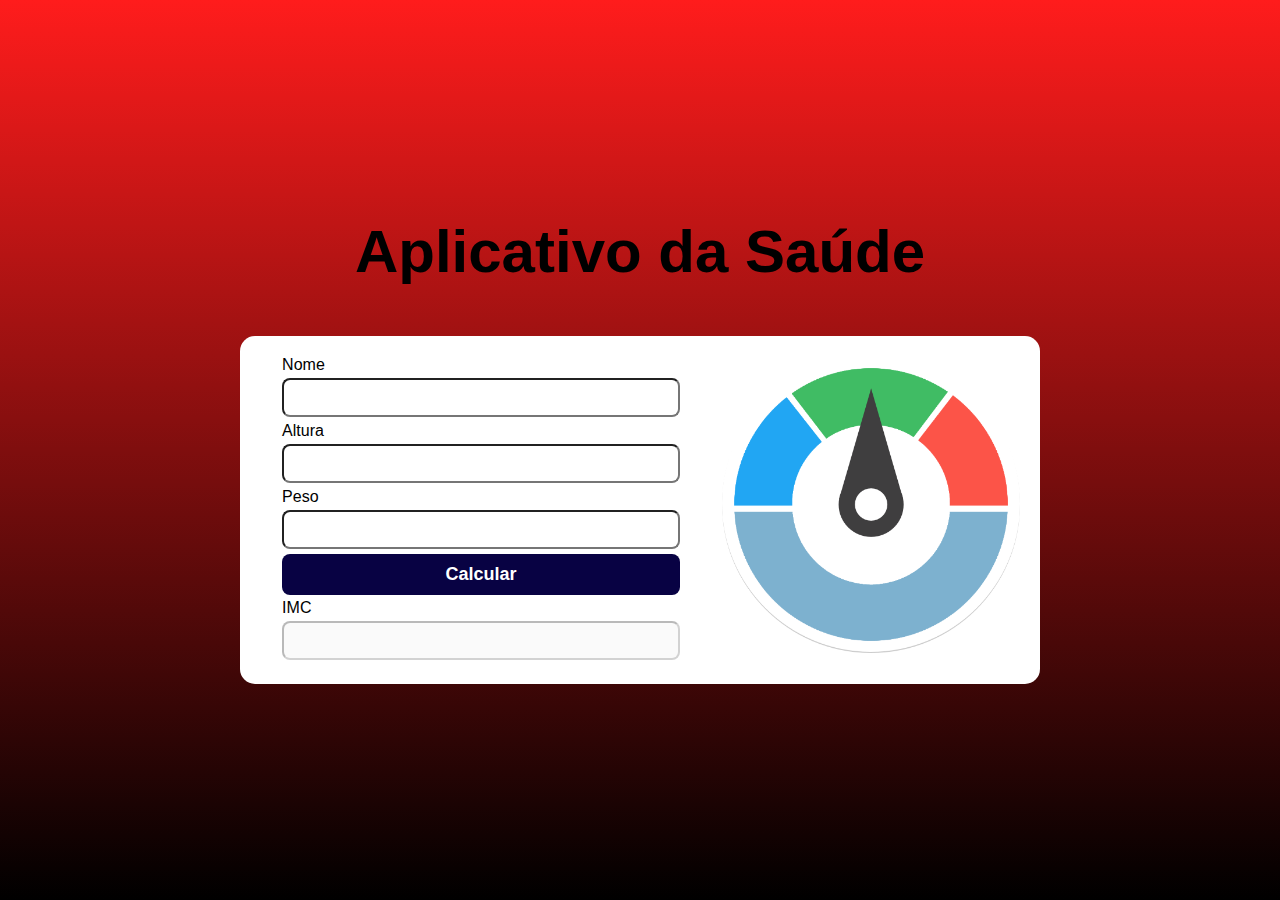
<file: index.html>
<!DOCTYPE html>
<html lang="en">
<head>
    <meta charset="UTF-8">
    <meta http-equiv="X-UA-Compatible" content="IE=edge">
    <meta name="viewport" content="width=device-width, initial-scale=1.0">
    <title>Document</title>

    <link rel="stylesheet" href="css/style.css">

</head>
<body>
    
    <h1> Aplicativo da Saúde </h1>

    <form id="formulario">

        <main>
            
            <div>
                <label for="nome">Nome</label>
                <input type="text" id="nome" required>
            </div>
            
            <div>
                <label for="altura">Altura</label>
                <input type="text" id="altura">
            </div>
            
            <div>
                <label for="peso">Peso</label>
                <input type="number" id="peso">
            </div>


                           
              

            <div>
                <button id="btn">Calcular</button>
                <label>IMC</label>
                <input type="text" disabled id="imc">
                <span id="resultado"></span>
            </div>
            
                
        </main>

        <div id="ladoDireito">
            <img src="images/logo.png" class="alvo">
        </div>

    </form>


    <script src="js/script.js"></script>
</body>
</html>
</file>
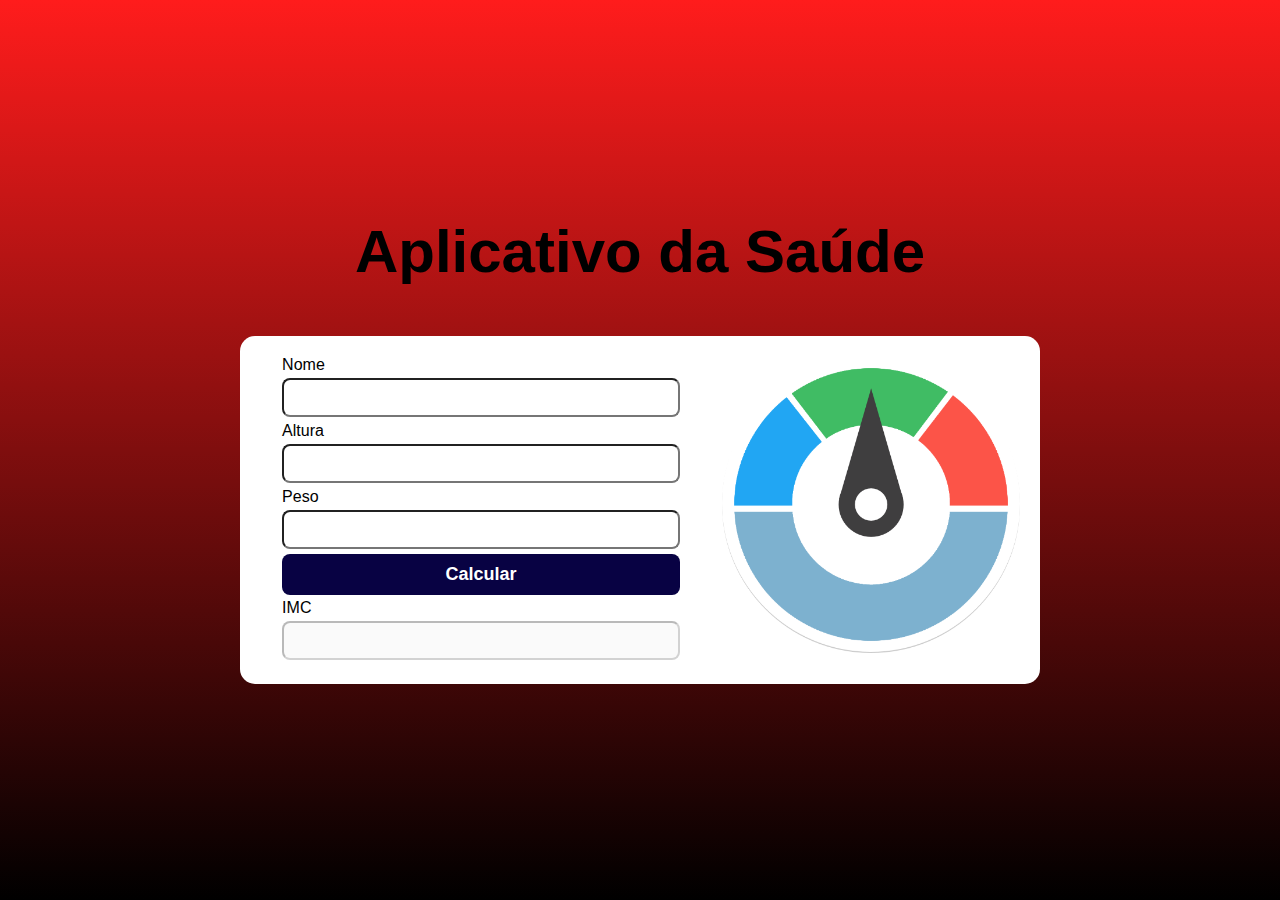
<file: IMC/index.html>
<!DOCTYPE html>
<html lang="en">
<head>
    <meta charset="UTF-8">
    <meta http-equiv="X-UA-Compatible" content="IE=edge">
    <meta name="viewport" content="width=device-width, initial-scale=1.0">
    <title>Document</title>

    <link rel="stylesheet" href="css/style.css">

</head>
<body>
    
    <h1> Aplicativo da Saúde </h1>

    <form id="formulario">

        <main>
            
            <div>
                <label for="nome">Nome</label>
                <input type="text" id="nome" required>
            </div>
            
            <div>
                <label for="altura">Altura</label>
                <input type="text" id="altura">
            </div>
            
            <div>
                <label for="peso">Peso</label>
                <input type="number" id="peso">
            </div>


                           
              

            <div>
                <button id="btn">Calcular</button>
                <label>IMC</label>
                <input type="text" disabled id="imc">
                <span id="resultado"></span>
            </div>
            
                
        </main>

        <div id="ladoDireito">
            <img src="images/logo.png" class="alvo">
        </div>

    </form>


    <script src="js/script.js"></script>
</body>
</html>
</file>
<file: css/style.css>
*{
    margin: 0;
    padding: 0;
    box-sizing: border-box;
    font-family: Arial, Helvetica, sans-serif;
}
body{
    background:linear-gradient(rgb(255, 28, 28),black);
    
    height: 100vh;

    display: flex;
    align-items: center;
    justify-content: center;
    flex-direction: column;
    gap: 50px;
}

h1{
    font-size: 60px;
}

img{
    max-width: 100%;
}

img.alvo {
    max-width: 100%;
    height: auto;
  }
  

#formulario{
    display: flex;
    width: 800px;
    background: white;
    padding: 20px;
    border-radius: 15px;
    gap: 20px;
}
main{
    display:flex;
    flex-direction: column;
    align-items:center;
    justify-content: center;
    gap: 5px;
    width:100%;
}

#formulario main div{
    display: flex;
    flex-direction: column;
    gap: 4px;
   width: 90%;
}

#formulario input,button{
   
    padding: 10px;
    border-radius: 8px;
}

#formulario button{
    border: none;
    outline: none;
    background:rgb(8, 2, 67);
    color: white;
    font-weight: 800;
    font-size: 18px;
    cursor: pointer;
}

/* input::-webkit-outer-spin-button,
input::-webkit-inner-spin-button {
    -webkit-appearance: none;
    margin: 0;
} */


div > div {
    display: flex;
    align-items: center;
    gap: 5px;
  }
  
  
  

input::-webkit-outer-spin-button,
input::-webkit-inner-spin-button{
    -webkit-appearance: none;
    margin:0;
    -moz-appearance: textfield;
    -moz-appearance: none;
}
</file>
<file: IMC/css/style.css>
*{
    margin: 0;
    padding: 0;
    box-sizing: border-box;
    font-family: Arial, Helvetica, sans-serif;
}
body{
    background:linear-gradient(rgb(255, 28, 28),black);
    
    height: 100vh;

    display: flex;
    align-items: center;
    justify-content: center;
    flex-direction: column;
    gap: 50px;
}

h1{
    font-size: 60px;
}

img{
    max-width: 100%;
}

img.alvo {
    max-width: 100%;
    height: auto;
  }
  

#formulario{
    display: flex;
    width: 800px;
    background: white;
    padding: 20px;
    border-radius: 15px;
    gap: 20px;
}
main{
    display:flex;
    flex-direction: column;
    align-items:center;
    justify-content: center;
    gap: 5px;
    width:100%;
}

#formulario main div{
    display: flex;
    flex-direction: column;
    gap: 4px;
   width: 90%;
}

#formulario input,button{
   
    padding: 10px;
    border-radius: 8px;
}

#formulario button{
    border: none;
    outline: none;
    background:rgb(8, 2, 67);
    color: white;
    font-weight: 800;
    font-size: 18px;
    cursor: pointer;
}

/* input::-webkit-outer-spin-button,
input::-webkit-inner-spin-button {
    -webkit-appearance: none;
    margin: 0;
} */


div > div {
    display: flex;
    align-items: center;
    gap: 5px;
  }
  
  
  

input::-webkit-outer-spin-button,
input::-webkit-inner-spin-button{
    -webkit-appearance: none;
    margin:0;
    -moz-appearance: textfield;
    -moz-appearance: none;
}
</file>
